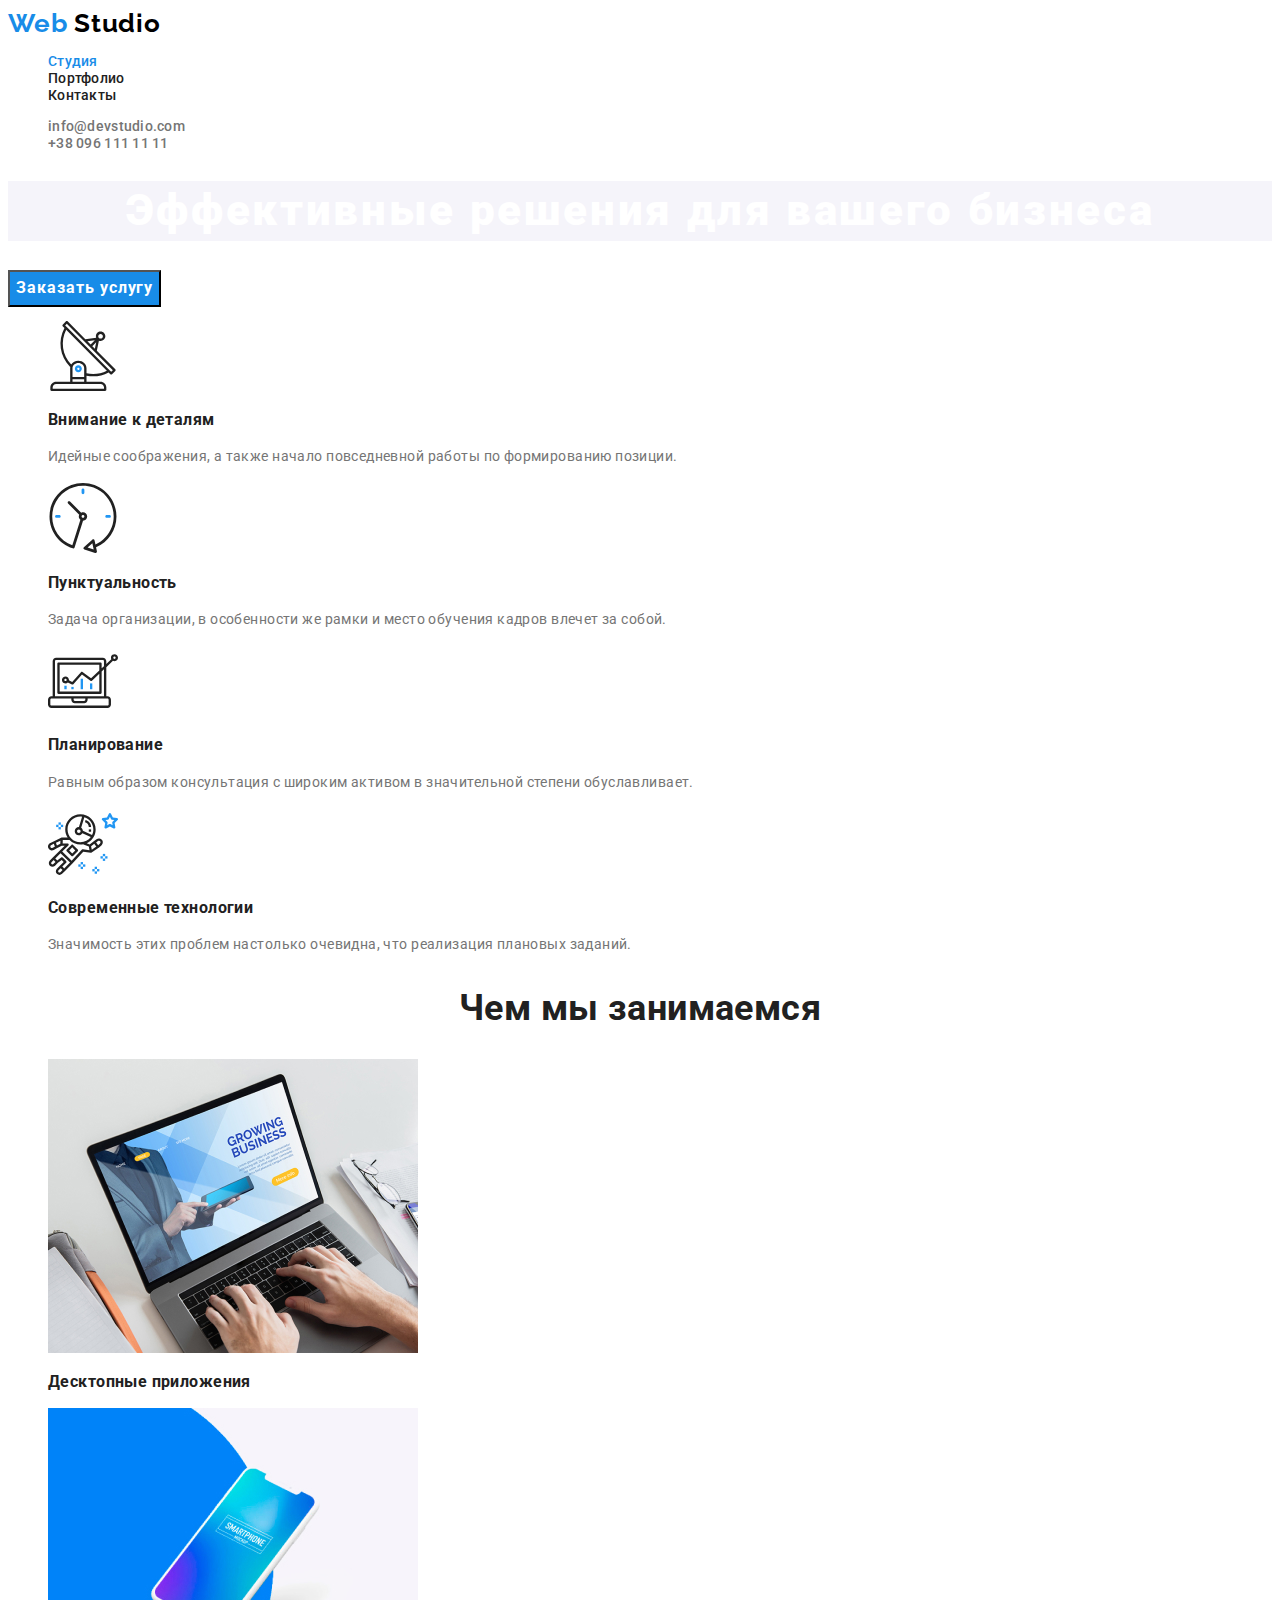
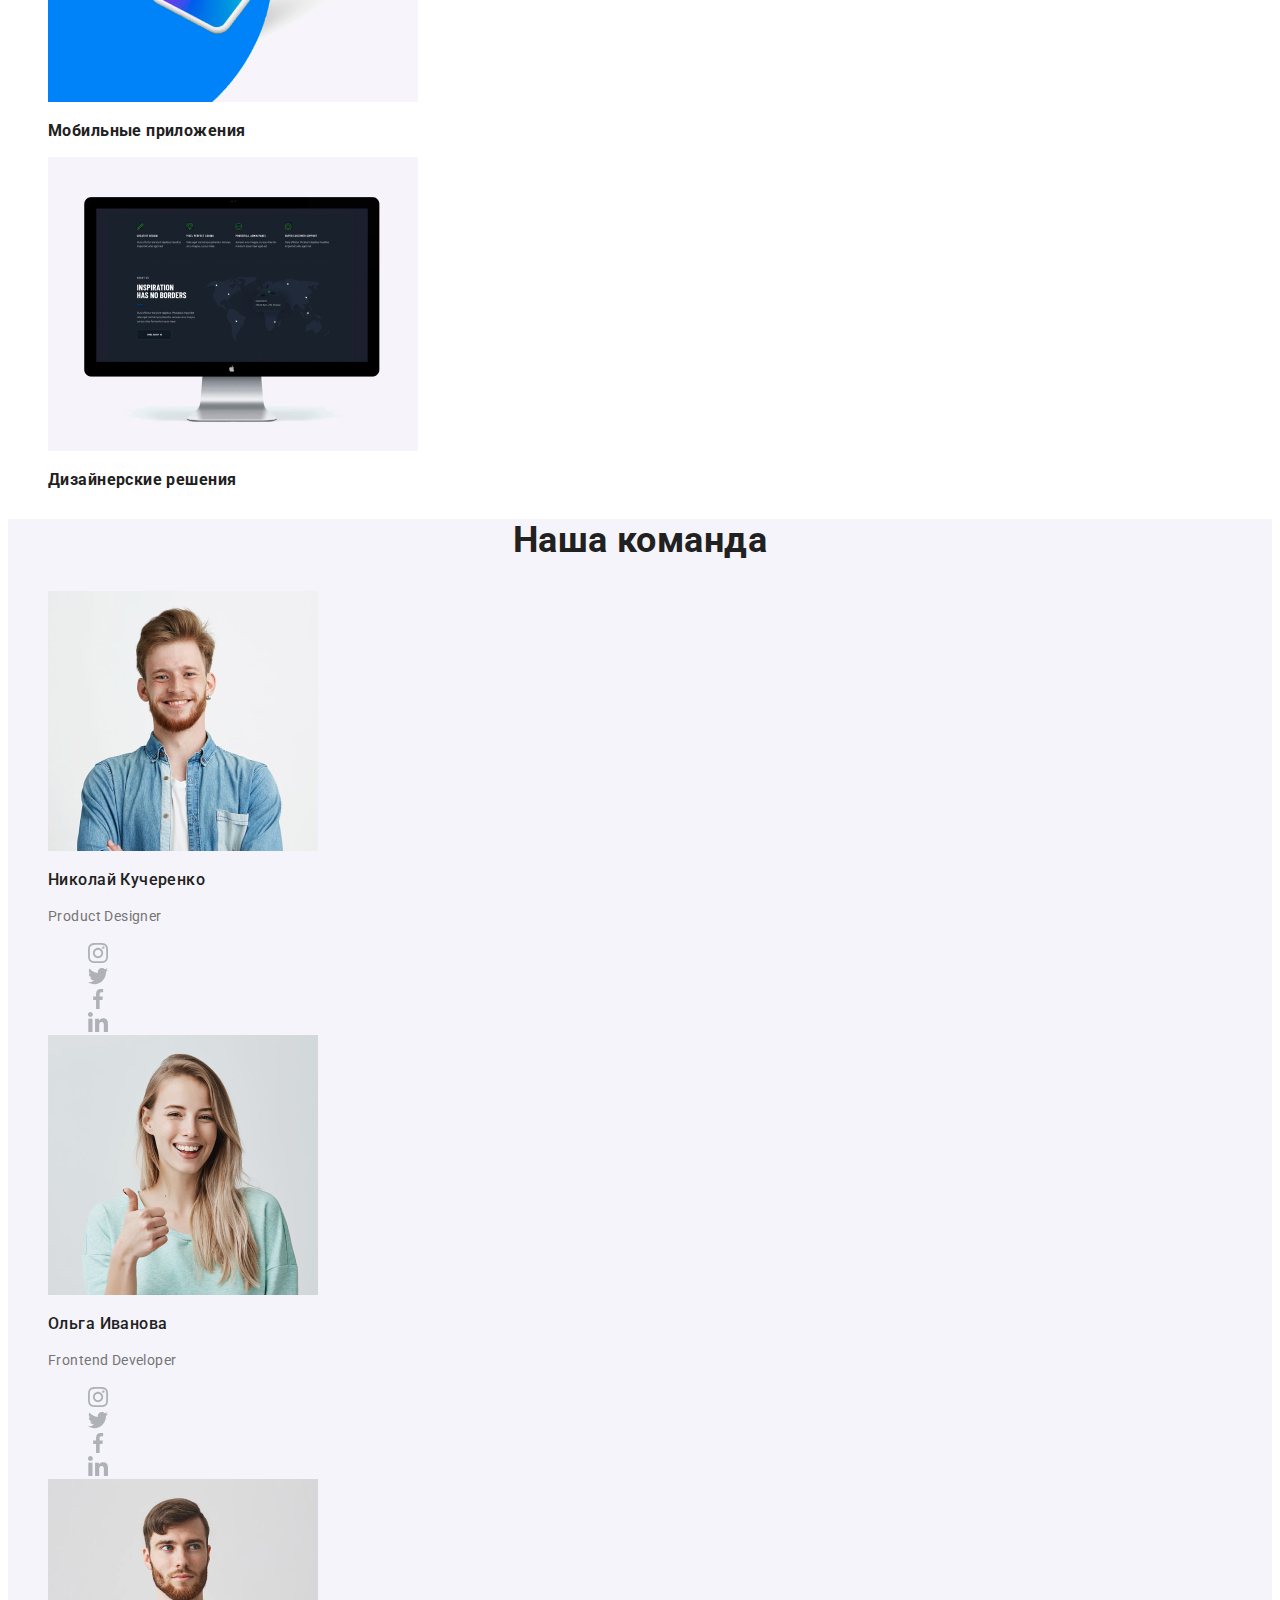
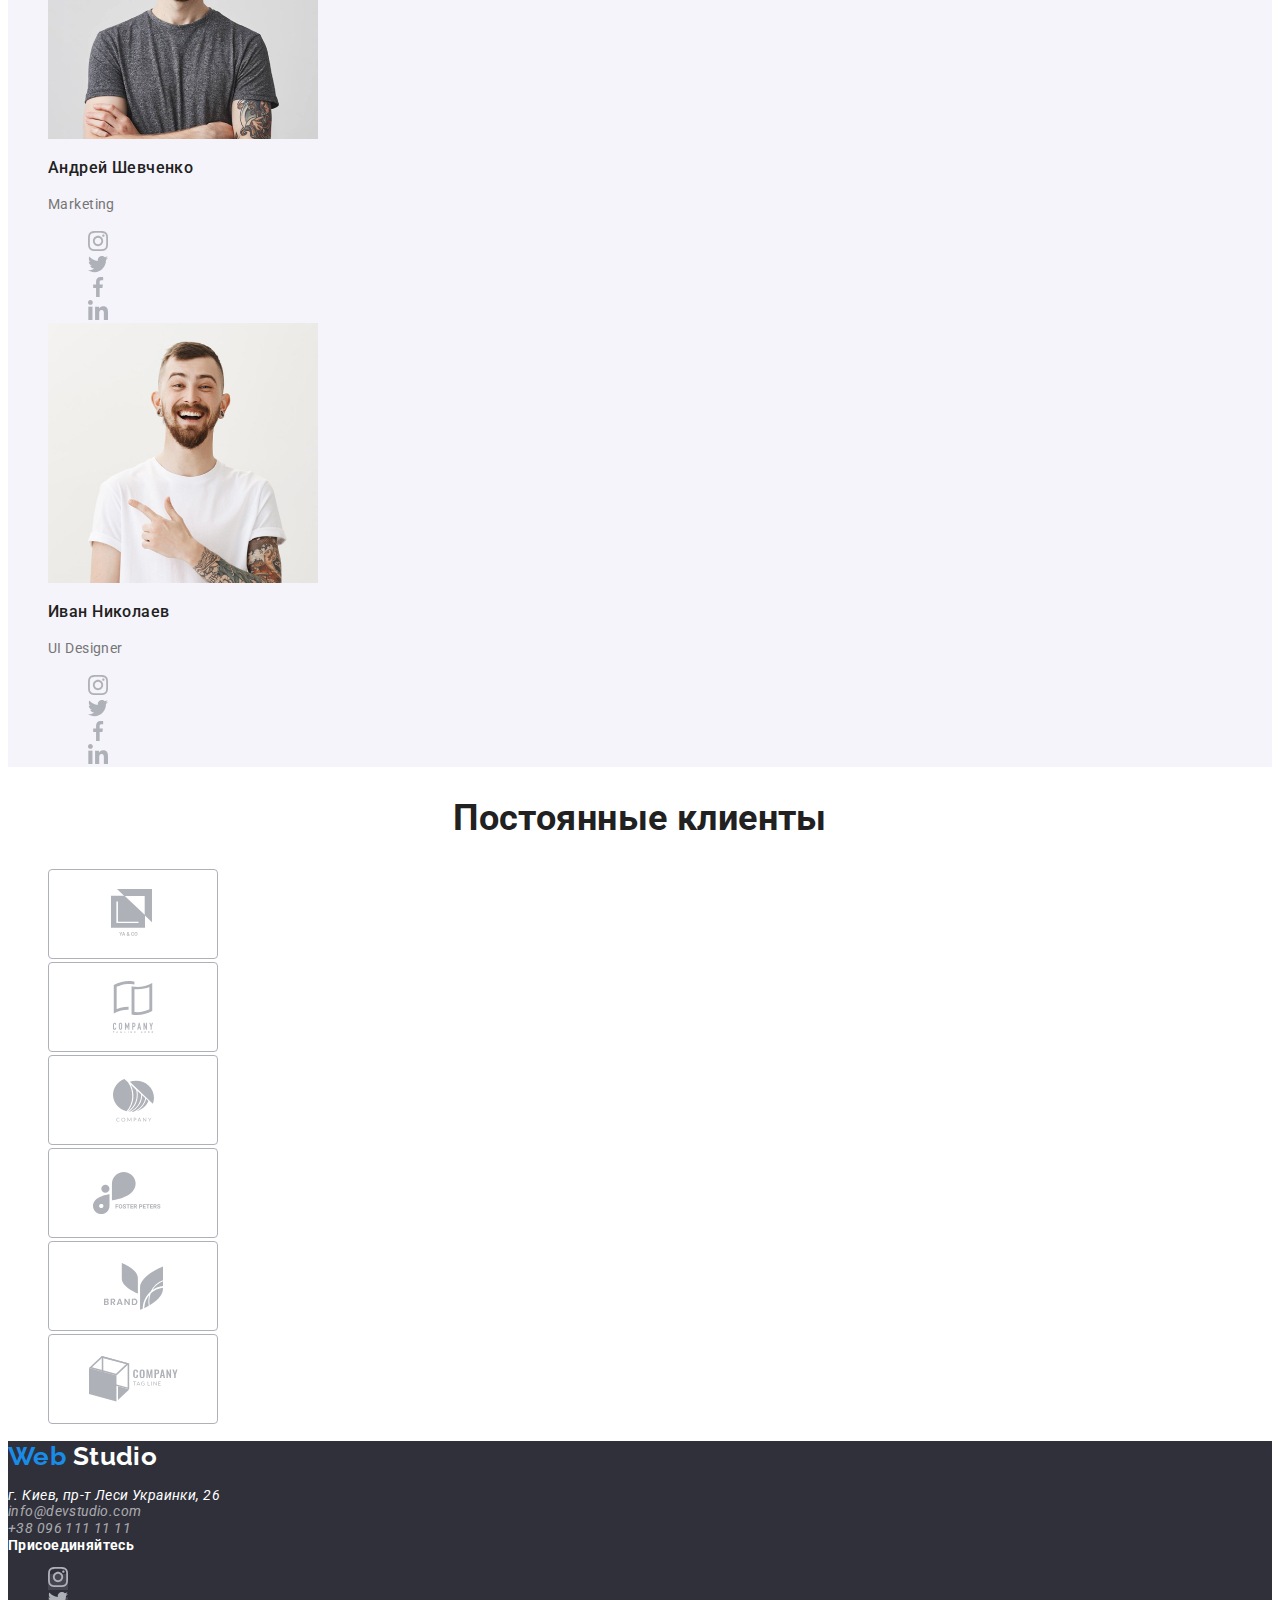
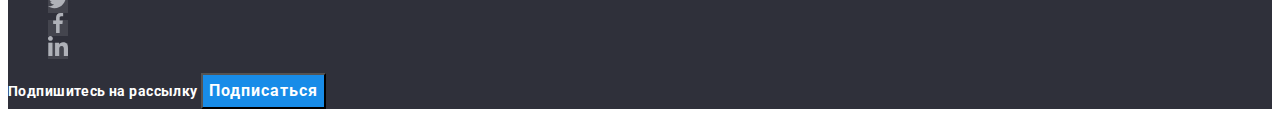
<file: index.html>
<!DOCTYPE html>
<html lang="ru">
  <head>
    <meta charset="UTF-8" />
    <meta name="viewport" content="width=device-width, initial-scale=1.0" />
    <title>Web Studio</title>
    <link rel="stylesheet" href="./css/styles.css" />
    <link rel="preconnect" href="https://fonts.googleapis.com" />
    <link rel="preconnect" href="https://fonts.gstatic.com" crossorigin />
    <link
      href="https://fonts.googleapis.com/css2?family=Raleway&family=Roboto:wght@400;500;700;900&display=swap"
      rel="stylesheet"
    />
  </head>
  <body>
    <header>
      <!-- Шапка сайта -->
      <nav>
        <a href="./index.html" class="logo"><span style="color: #188ce8">Web</span> Studio</a>

        <ul class="site-nav list">
          <li><a href="" class="link current">Студия</a></li>
          <li><a href="./portfolio.html" class="link">Портфолио</a></li>
          <li><a href="" class="link">Контакты</a></li>
        </ul>
      </nav>

      <ul class="site-contact list">
        <li><a href="" class="link">info@devstudio.com</a></li>
        <li><a href="" class="link">+38 096 111 11 11</a></li>
      </ul>
    </header>

    <main>
      <section class="hero">
        <h1 class="hero-title">Эффективные решения для вашего бизнеса</h1>
        <input type="button" value="Заказать услугу" class="button" />
      </section>

      <section>
        <ul>
          <li>
            <img src="./images/antenna.svg" alt="" />
            <h3 class="qualities">Внимание к деталям</h3>
            <p class="text">
              Идейные соображения, а также начало повседневной работы по формированию позиции.
            </p>
          </li>
          <li>
            <img src="./images/clock.svg" alt="" />
            <h3 class="qualities">Пунктуальность</h3>
            <p class="text">
              Задача организации, в особенности же рамки и место обучения кадров влечет за собой.
            </p>
          </li>
          <li>
            <img src="./images/diagram.svg" alt="" />
            <h3 class="qualities">Планирование</h3>
            <p class="text">
              Равным образом консультация с широким активом в значительной степени обуславливает.
            </p>
          </li>
          <li>
            <img src="./images/astronaut1.svg" alt="" />
            <h3 class="qualities">Современные технологии</h3>
            <p class="text">
              Значимость этих проблем настолько очевидна, что реализация плановых заданий.
            </p>
          </li>
        </ul>
      </section>

      <section>
        <h2 class="section-tittle">Чем мы занимаемся</h2>
        <ul>
          <li>
            <img
              src="./images/imgdesktop_applications.jpg"
              alt="Десктопные приложения"
              width="370"
              height="294"
            />
            <h3 class="qualities">Десктопные приложения</h3>
          </li>
          <li>
            <img
              src="./images/boxmobile_applications.jpg"
              alt="Мобильные приложения"
              width="370"
              height="294"
            />
            <h3 class="qualities">Мобильные приложения</h3>
          </li>
          <li>
            <img
              src="./images/imgdesign_solutions.jpg"
              alt="Дизайнерские решения"
              width="370"
              height="294"
            />
            <h3 class="qualities">Дизайнерские решения</h3>
          </li>
        </ul>
      </section>

      <section class="section-bkg">
        <h2 class="section-tittle">Наша команда</h2>
        <ul>
          <li>
            <img src="./images/nik.jpg" alt="Николай Кучеренко" width="270" height="260" />
            <h3 class="names">Николай Кучеренко</h3>
            <p class="text">Product Designer</p>

            <ul class="networks">
              <li>
                <a href="" class="link" aria-label="Ссылка на Инстаграм"
                  ><img src="./images/inst.svg" alt=""
                /></a>
              </li>
              <li>
                <a href="" class="link" aria-label="Ссылка на Твиттер"
                  ><img src="./images/twi.svg" alt=""
                /></a>
              </li>
              <li>
                <a href="" class="link" aria-label="Ссылка на Фейсбук"
                  ><img src="./images/fb.svg" alt=""
                /></a>
              </li>
              <li>
                <a href="" class="link" aria-label="Ссылка на Ин"
                  ><img src="./images/linkedin.svg" alt=""
                /></a>
              </li>
            </ul>
          </li>

          <li>
            <img src="./images/img.jpg" alt="Ольга Иванова" width="270" height="260" />
            <h3 class="names">Ольга Иванова</h3>
            <p class="text">Frontend Developer</p>

            <ul class="networks">
              <li>
                <a href="" class="link" aria-label="Ссылка на Инстаграм"
                  ><img src="./images/inst.svg" alt=""
                /></a>
              </li>
              <li>
                <a href="" class="link" aria-label="Ссылка на Твиттер"
                  ><img src="./images/twi.svg" alt=""
                /></a>
              </li>
              <li>
                <a href="" class="link" aria-label="Ссылка на Фейсбук"
                  ><img src="./images/fb.svg" alt=""
                /></a>
              </li>
              <li>
                <a href="" class="link" aria-label="Ссылка на Ин"
                  ><img src="./images/linkedin.svg" alt=""
                /></a>
              </li>
            </ul>
          </li>

          <li>
            <img src="./images/img2.jpg" alt="Андрей Шевченко" width="270" height="260" />
            <h3 class="names">Андрей Шевченко</h3>
            <p class="text">Marketing</p>

            <ul class="networks">
              <li>
                <a href="" class="link" aria-label="Ссылка на Инстаграм"
                  ><img src="./images/inst.svg" alt=""
                /></a>
              </li>
              <li>
                <a href="" class="link" aria-label="Ссылка на Твиттер"
                  ><img src="./images/twi.svg" alt=""
                /></a>
              </li>
              <li>
                <a href="" class="link" aria-label="Ссылка на Фейсбук"
                  ><img src="./images/fb.svg" alt=""
                /></a>
              </li>
              <li>
                <a href="" class="link" aria-label="Ссылка на Ин"
                  ><img src="./images/linkedin.svg" alt=""
                /></a>
              </li>
            </ul>
          </li>

          <li>
            <img src="./images/imgteammate_4.jpg" alt="Иван Николаев" width="270" height="260" />
            <h3 class="names">Иван Николаев</h3>
            <p class="text">UI Designer</p>

            <ul class="networks">
              <li>
                <a href="" class="link" aria-label="Ссылка на Инстаграм"
                  ><img src="./images/inst.svg" alt=""
                /></a>
              </li>
              <li>
                <a href="" class="link" aria-label="Ссылка на Твиттер"
                  ><img src="./images/twi.svg" alt=""
                /></a>
              </li>
              <li>
                <a href="" class="link" aria-label="Ссылка на Фейсбук"
                  ><img src="./images/fb.svg" alt=""
                /></a>
              </li>
              <li>
                <a href="" class="link" aria-label="Ссылка на Ин"
                  ><img src="./images/linkedin.svg" alt=""
                /></a>
              </li>
            </ul>
          </li>
        </ul>
      </section>

      <section>
        <h2 class="section-tittle">Постоянные клиенты</h2>
        <ul class="clients">
          <li><img src="./images/1client.svg" alt="" class="link" /></li>
          <li><img src="./images/2client.svg" alt="" class="link" /></li>
          <li><img src="./images/3client.svg" alt="" class="link" /></li>
          <li><img src="./images/4client.svg" alt="" class="link" /></li>
          <li><img src="./images/5client.svg" alt="" class="link" /></li>
          <li><img src="./images/6client.svg" alt="" class="link" /></li>
        </ul>
      </section>
    </main>
    <footer class="footer">
      <div>
        <a href="./index.html" class="footer-logo"
          ><span style="color: #188ce8">Web</span> Studio</a
        >
        <address class="address">
          <br />
          г. Киев, пр-т Леси Украинки, 26 <br />
          <a href="" class="link">info@devstudio.com </a> <br />
          <a href="" class="link">+38 096 111 11 11</a>
        </address>
      </div>

      <div>
        <b>Присоединяйтесь</b>
        <ul class="footer-networks">
          <li>
            <a href="" class="link" aria-label="Ссылка на Инстаграм"
              ><img src="./images/inst.svg" alt=""
            /></a>
          </li>

          <li>
            <a href="" class="link" aria-label="Ссылка на Твиттер"
              ><img src="./images/twi.svg" alt=""
            /></a>
          </li>

          <li>
            <a href="" class="link" aria-label="Ссылка на Фейсбук"
              ><img src="./images/fb.svg" alt=""
            /></a>
          </li>

          <li>
            <a href="" class="link" aria-label="Ссылка на Ин"
              ><img src="./images/linkedin.svg" alt=""
            /></a>
          </li>
        </ul>
      </div>

      <div>
        <b>Подпишитесь на рассылку</b>
        <input type="button" value="Подписаться" class="button" />
      </div>
    </footer>
  </body>
</html>
</file>
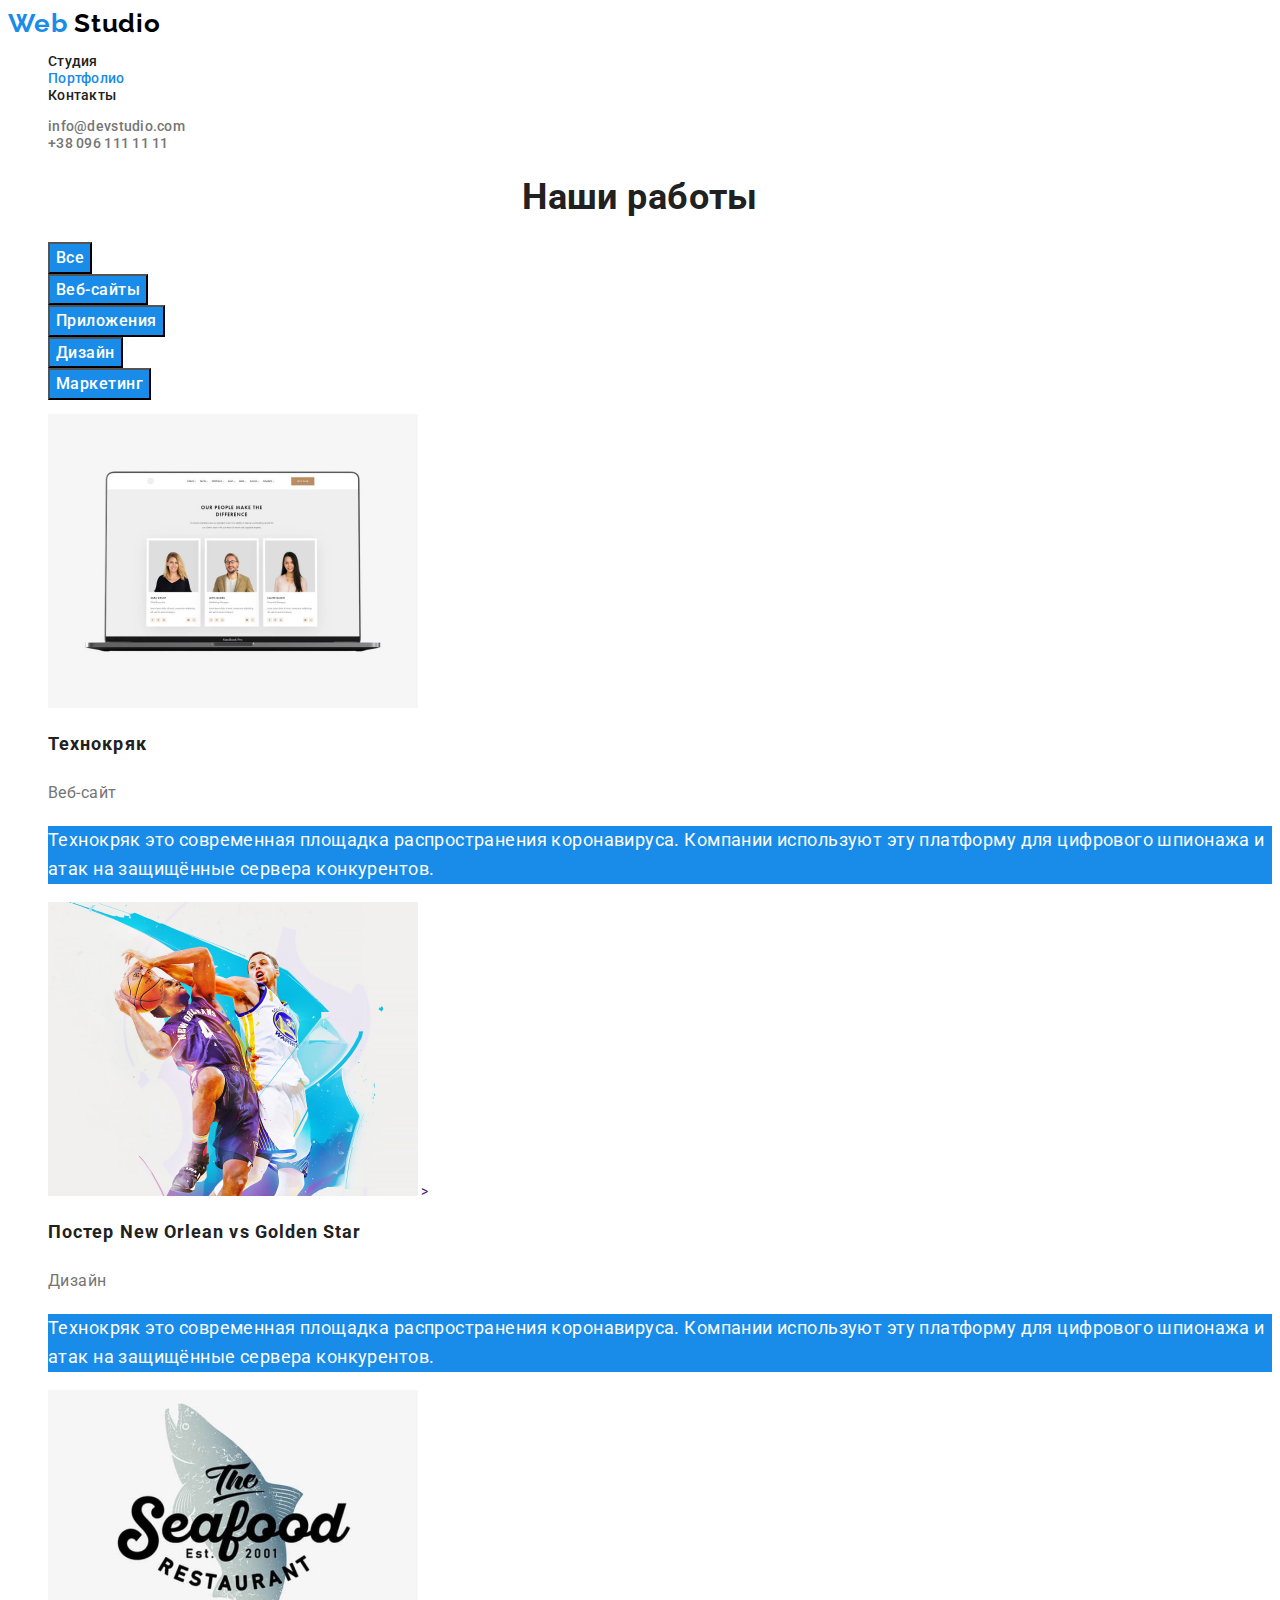
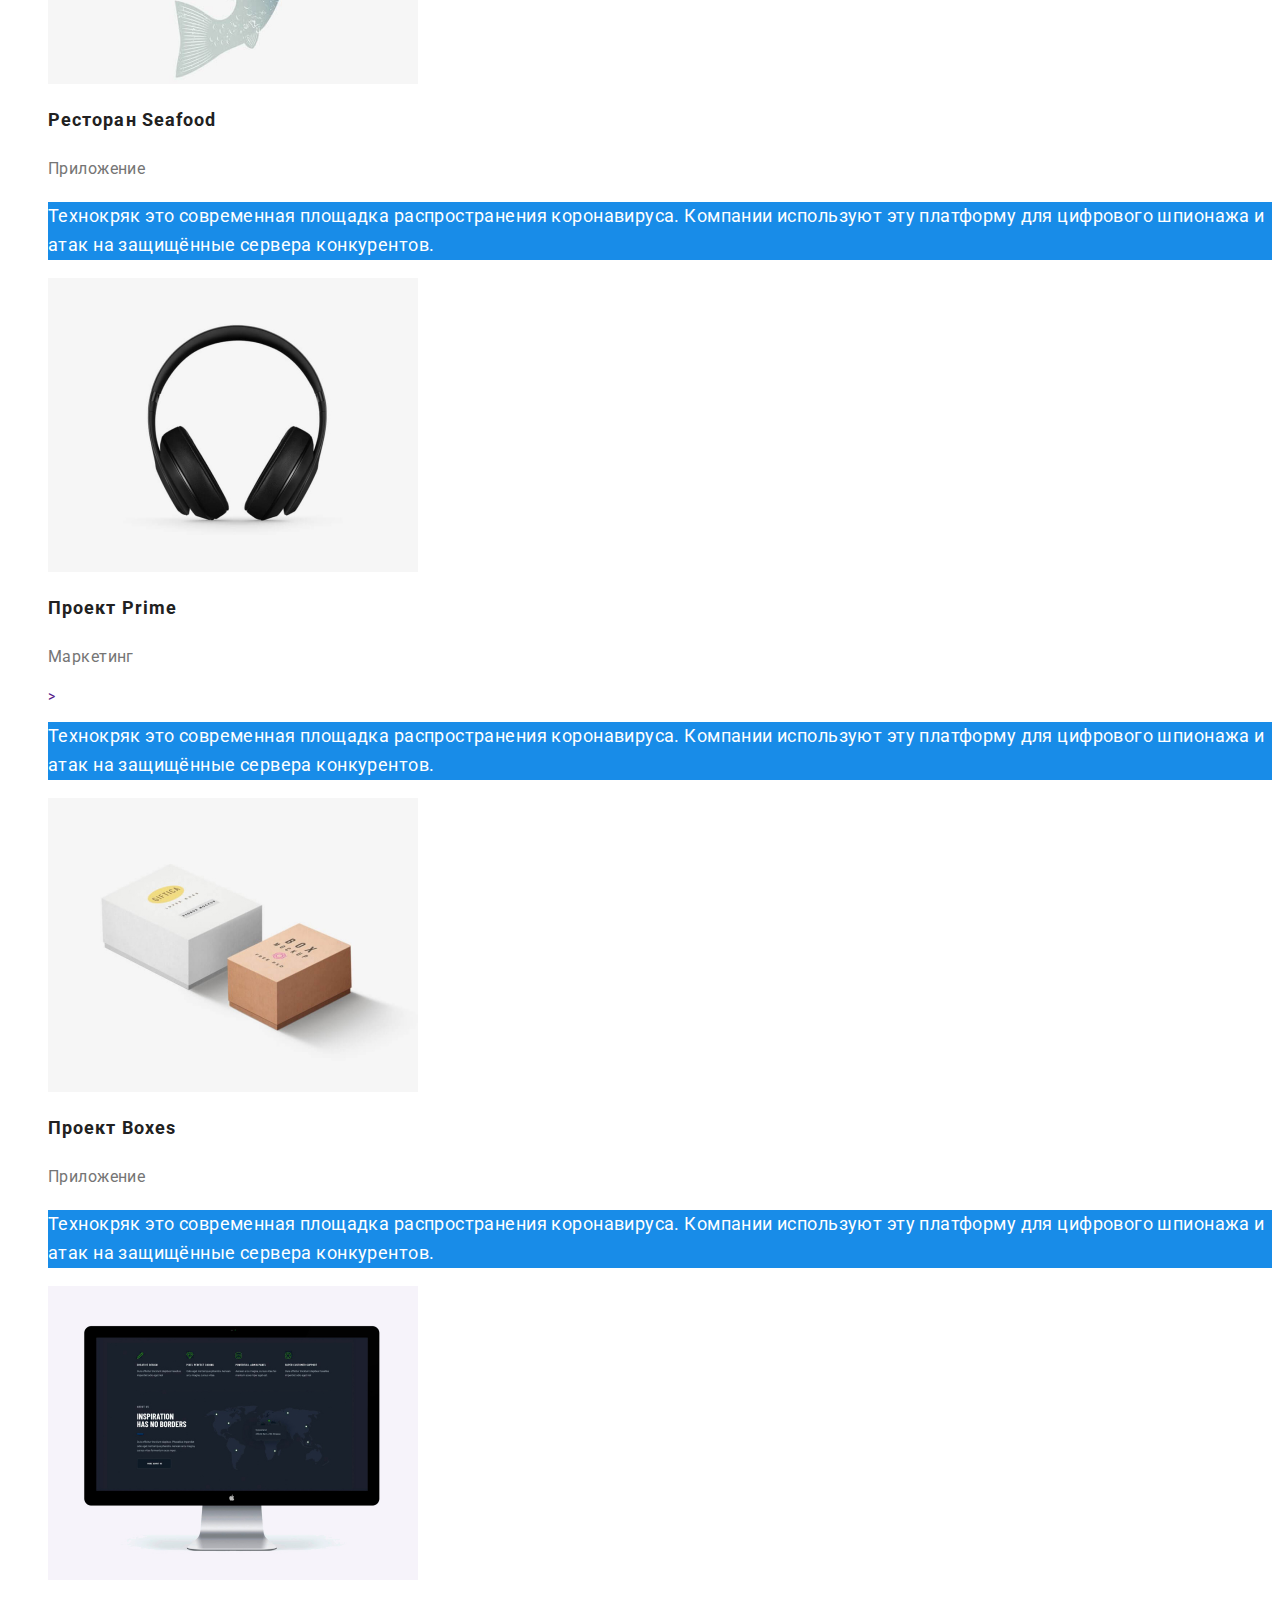
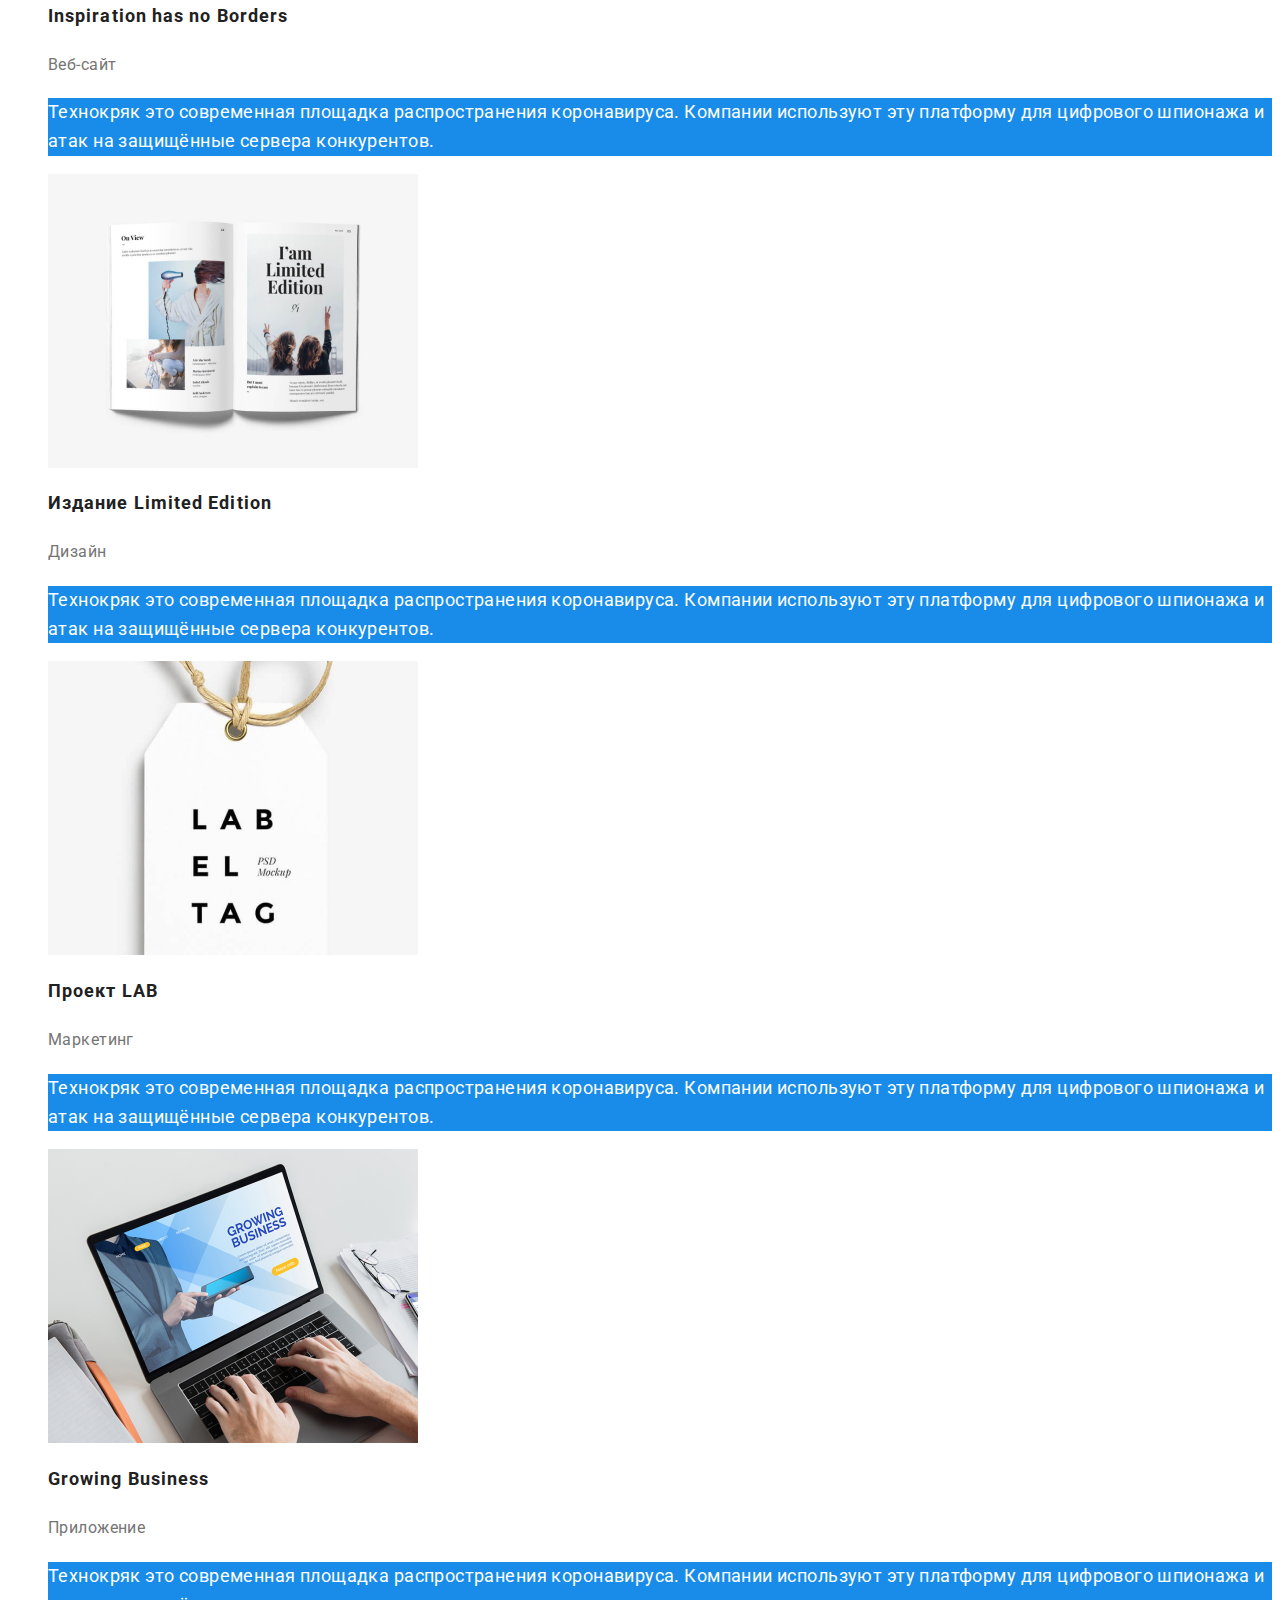
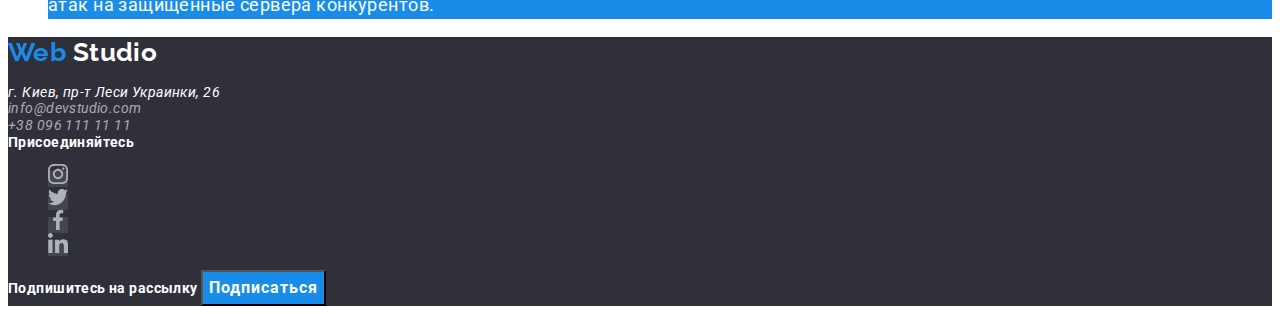
<file: portfolio.html>
<!DOCTYPE html>
<html lang="ru">
  <head>
    <meta charset="UTF-8" />
    <meta name="viewport" content="width=device-width, initial-scale=1.0" />
    <title>Web Studio</title>
    <link rel="stylesheet" href="./css/styles.css" />
    <link rel="preconnect" href="https://fonts.googleapis.com" />
    <link rel="preconnect" href="https://fonts.gstatic.com" crossorigin />
    <link
      href="https://fonts.googleapis.com/css2?family=Raleway&family=Roboto:wght@400;500;700;900&display=swap"
      rel="stylesheet"
    />
  </head>

  <body>
    <header>
      <!-- Шапка сайта -->
      <nav>
        <a href="./index.html" class="logo"><span style="color: #188ce8">Web</span> Studio</a>

        <ul class="site-nav">
          <li><a href="./index.html" class="link">Студия</a></li>
          <li><a href="./portfolio.html" class="link current">Портфолио</a></li>
          <li><a href="" class="link">Контакты</a></li>
        </ul>
      </nav>
      <ul class="site-contact">
        <li><a href="" class="link">info@devstudio.com</a></li>
        <li><a href="" class="link">+38 096 111 11 11</a></li>
      </ul>
    </header>
    <main>
      <section>
        <h1 class="section-tittle">Наши работы</h1>
        <ul>
          <li><button type="button" class="button-of-categories">Все</button></li>
          <li><button type="button" class="button-of-categories">Веб-сайты</button></li>
          <li><button type="button" class="button-of-categories">Приложения</button></li>
          <li><button type="button" class="button-of-categories">Дизайн</button></li>
          <li><button type="button" class="button-of-categories">Маркетинг</button></li>
        </ul>

        <ul>
          <li>
            <a href="" class="link">
              <img src="./images/notebook.jpg" alt="Технокряк" height="294" width="370" />
              <h2 class="names-of-works">Технокряк</h2>
              <p class="categories">Веб-сайт</p>
              <p class="description">
                Технокряк это современная площадка распространения коронавируса. Компании используют
                эту платформу для цифрового шпионажа и атак на защищённые сервера конкурентов.
              </p>
            </a>
          </li>

          <li>
            <a href="" class="link">
              <img
                src="./images/basketball.jpg"
                alt="Постер New Orlean vs Golden Star"
                height="294"
                width="370"
              />
              >
              <h2 class="names-of-works">Постер New Orlean vs Golden Star</h2>
              <p class="categories">Дизайн</p>
              <p class="description">
                Технокряк это современная площадка распространения коронавируса. Компании используют
                эту платформу для цифрового шпионажа и атак на защищённые сервера конкурентов.
              </p>
            </a>
          </li>

          <li>
            <a href="" class="link">
              <img src="./images/fish.jpg" alt="Ресторан Seafood" height="294" width="370" />
              <h2 class="names-of-works">Ресторан Seafood</h2>
              <p class="categories">Приложение</p>
              <p class="description">
                Технокряк это современная площадка распространения коронавируса. Компании используют
                эту платформу для цифрового шпионажа и атак на защищённые сервера конкурентов.
              </p>
            </a>
          </li>

          <li>
            <a href="" class="link">
              <img src="./images/headphones.jpg" alt="Проект Prime" height="294" width="370" />
              <h2 class="names-of-works">Проект Prime</h2>
              <p class="categories">Маркетинг</p>
              >
              <p class="description">
                Технокряк это современная площадка распространения коронавируса. Компании используют
                эту платформу для цифрового шпионажа и атак на защищённые сервера конкурентов.
              </p>
            </a>
          </li>

          <li>
            <a href="" class="link">
              <img src="./images/boxes.jpg" alt="Проект Boxes" height="294" width="370" />
              <h2 class="names-of-works">Проект Boxes</h2>
              <p class="categories">Приложение</p>
              <p class="description">
                Технокряк это современная площадка распространения коронавируса. Компании используют
                эту платформу для цифрового шпионажа и атак на защищённые сервера конкурентов.
              </p>
            </a>
          </li>

          <li>
            <a href="" class="link">
              <img
                src="./images/monitor.jpg"
                alt="Inspiration has no Borders"
                height="294"
                width="370"
              />
              <h2 class="names-of-works">Inspiration has no Borders</h2>
              <p class="categories">Веб-сайт</p>
              <p class="description">
                Технокряк это современная площадка распространения коронавируса. Компании используют
                эту платформу для цифрового шпионажа и атак на защищённые сервера конкурентов.
              </p>
            </a>
          </li>

          <li>
            <a href="" class="link">
              <img
                src="./images/magazine.jpg"
                alt="Издание Limited Edition"
                height="294"
                width="370"
              />
              <h2 class="names-of-works">Издание Limited Edition</h2>
              <p class="categories">Дизайн</p>
              <p class="description">
                Технокряк это современная площадка распространения коронавируса. Компании используют
                эту платформу для цифрового шпионажа и атак на защищённые сервера конкурентов.
              </p>
            </a>
          </li>

          <li>
            <a href="" class="link">
              <img src="./images/tag.jpg" alt="Проект LAB" height="294" width="370" />
              <h2 class="names-of-works">Проект LAB</h2>
              <p class="categories">Маркетинг</p>
              <p class="description">
                Технокряк это современная площадка распространения коронавируса. Компании используют
                эту платформу для цифрового шпионажа и атак на защищённые сервера конкурентов.
              </p>
            </a>
          </li>

          <li>
            <a href="" class="link">
              <img src="./images/typing.jpg" alt="Growing Business" height="294" width="370" />
              <h2 class="names-of-works">Growing Business</h2>
              <p class="categories">Приложение</p>
              <p class="description">
                Технокряк это современная площадка распространения коронавируса. Компании используют
                эту платформу для цифрового шпионажа и атак на защищённые сервера конкурентов.
              </p>
            </a>
          </li>
        </ul>
      </section>
    </main>
    <footer class="footer">
      <div>
        <a href="./index.html" class="footer-logo"
          ><span style="color: #188ce8">Web</span> Studio</a
        >
        <address class="address">
          <br />
          г. Киев, пр-т Леси Украинки, 26 <br />
          <a href="" class="link">info@devstudio.com </a> <br />
          <a href="" class="link">+38 096 111 11 11</a>
        </address>
      </div>

      <div>
        <b>Присоединяйтесь</b>
        <ul class="footer-networks">
          <li>
            <a href="" class="link" aria-label="Ссылка на Инстаграм"
              ><img src="./images/inst.svg" alt=""
            /></a>
          </li>

          <li>
            <a href="" class="link" aria-label="Ссылка на Твиттер"
              ><img src="./images/twi.svg" alt=""
            /></a>
          </li>

          <li>
            <a href="" class="link" aria-label="Ссылка на Фейсбук"
              ><img src="./images/fb.svg" alt=""
            /></a>
          </li>

          <li>
            <a href="" class="link" aria-label="Ссылка на Ин"
              ><img src="./images/linkedin.svg" alt=""
            /></a>
          </li>
        </ul>
      </div>

      <div>
        <b>Подпишитесь на рассылку</b>
        <input type="button" value="Подписаться" class="button" />
      </div>
    </footer>
  </body>
</html>
</file>
<file: css/styles.css>
/* цвет основного текста #757575 */
/* вторичный цвет текста #212121 */
/* фон #FFFFFF */
/* вторичный цвет фона #F5F4FA */
/* акцент #188CE8 */
/* фон текста rgba(47, 48, 58, 0.8) */
/* Фон футера #2F303A */
/* Фон сетей футера rgba(255, 255, 255, 0.1)  */
/* Текст футера rgba(255, 255, 255, 0.6) */
:root {
  --primary-text-color: #757575;
  --title-text-color: #212121;
  --accent-color: #188ce8;
  --primary-white-color: #ffffff;
  --background-color: #f5f4fa;
  --text-background-color: rgba(47, 48, 58, 0.8);
  --footer-background: #2f303a;
  --footer-network-backgr: rgba(255, 255, 255, 0.1);
}

body {
  background-color: var(--primary-white-color);
  color: var(--primary-text-color);

  font-family: Roboto, sans-serif;
  font-size: 14px;
  letter-spacing: 0.03em;
}

ul {
  list-style: none;
}

/* Работа с лого */
.logo {
  color: #000000;

  font-weight: 700;
  font-family: Raleway;
  letter-spacing: 0.03em;
  font-size: 26px;
  line-height: 1.19;

  text-decoration: none;
}
.logo:hover {
  color: var(--accent-color);
}

/* Забрать линии под ссылкой */
.link {
  text-decoration: none;
}

/* Навигация сайта */
.site-nav .link {
  color: var(--title-text-color);

  font-weight: 500;
  line-height: 1.14;
  letter-spacing: 0.02em;

  text-decoration: none;
}

.site-nav .link:hover,
.site-nav .link:focus {
  color: var(--accent-color);
}
/* Отображение текущей страницы*/
.site-nav .link.current {
  color: var(--accent-color);
}

/* Контакты */
.site-contact .link {
  color: var(--primary-text-color);

  font-weight: 500;
  line-height: 1.14;
  letter-spacing: 0.02em;

  text-decoration: none;
}

.site-contact .link:hover,
.site-contact .link:focus {
  color: var(--accent-color);
}

/* Герой */
.hero-title {
  color: var(--primary-white-color);
  background-color: var(--background-color);

  font-weight: 900;
  font-size: 44px;
  line-height: 1.36;

  text-align: center;
  letter-spacing: 0.06em;
}

/* Кнопки */
.button:hover,
.button:focus {
  background-color: #147ace;
}

.button {
  font-family: Roboto, sans-serif;
  color: var(--primary-white-color);
  background-color: var(--accent-color);

  font-weight: 700;
  font-size: 16px;
  line-height: 1.88;
  letter-spacing: 0.06em;
  cursor: pointer;
}

.button-of-categories:hover,
.button-of-categories:focus {
  background-color: #147ace;
}

.button-of-categories {
  font-family: Roboto, sans-serif;
  color: var(--primary-white-color);
  background-color: var(--accent-color);

  font-weight: 500;
  font-size: 16px;
  line-height: 1.6;
  letter-spacing: 0.03em;
  cursor: pointer;
}

/* Особенности */
.qualities {
  color: var(--title-text-color);

  font-weight: 700;
  line-height: 1.16;
}

/* Имена работников */
.names {
  color: var(--title-text-color);

  font-weight: 500;
  font-size: 16px;
  line-height: 1.19;
}

/* Главный текст */
.text {
  color: var(--primary-text-color);

  font-weight: 400;
  font-size: 14px;
  line-height: 1.71;
}

/*Описание*/
.description {
  color: var(--primary-white-color);
  background-color: var(--accent-color);

  font-weight: 400;
  font-size: 18px;
  line-height: 1.6;
}
/*Категории работ*/
.categories {
  color: var(--primary-text-color);

  font-weight: 400;
  font-size: 16px;
  line-height: 1.9;
}

/* То, чем занимаемся */
.section-tittle {
  color: var(--title-text-color);

  font-weight: 700;
  font-size: 36px;
  line-height: 1.17;
  text-align: center;
}

/* Название работ */
.names-of-works {
  color: var(--title-text-color);

  font-weight: 700;
  font-size: 18px;
  line-height: 2;
  letter-spacing: 0.06em;
}

/* Фон секции работников */
.section-bkg {
  background-color: var(--background-color);
}

/* Взаимодействие с соцсетями */
.networks .link:hover,
.networks .link:focus {
  background-color: var(--accent-color);
}

.clients .link:hover,
.clients .link:focus {
  background-color: var(--accent-color);
}

/* Фон футера */
.footer {
  background-color: var(--footer-background);
  color: var(--primary-white-color);
}

/* Лого футера */
.footer-logo {
  color: var(--primary-white-color);

  font-weight: 700;
  font-family: Raleway;
  font-size: 26px;
  line-height: 1.19;

  text-decoration: none;
}

/* Работа с футером */
.footer-networks .link {
  background-color: var(--footer-network-backgr);
}

.footer-networks .link:hover,
.footer-networks .link:focus {
  background-color: var(--accent-color);
}

.address .link:hover,
.address .link:focus {
  color: var(--accent-color);
}
.address .link {
  color: rgba(255, 255, 255, 0.6);

  font-weight: 400;
  line-height: 1.14;

  text-decoration: none;
}
</file>
